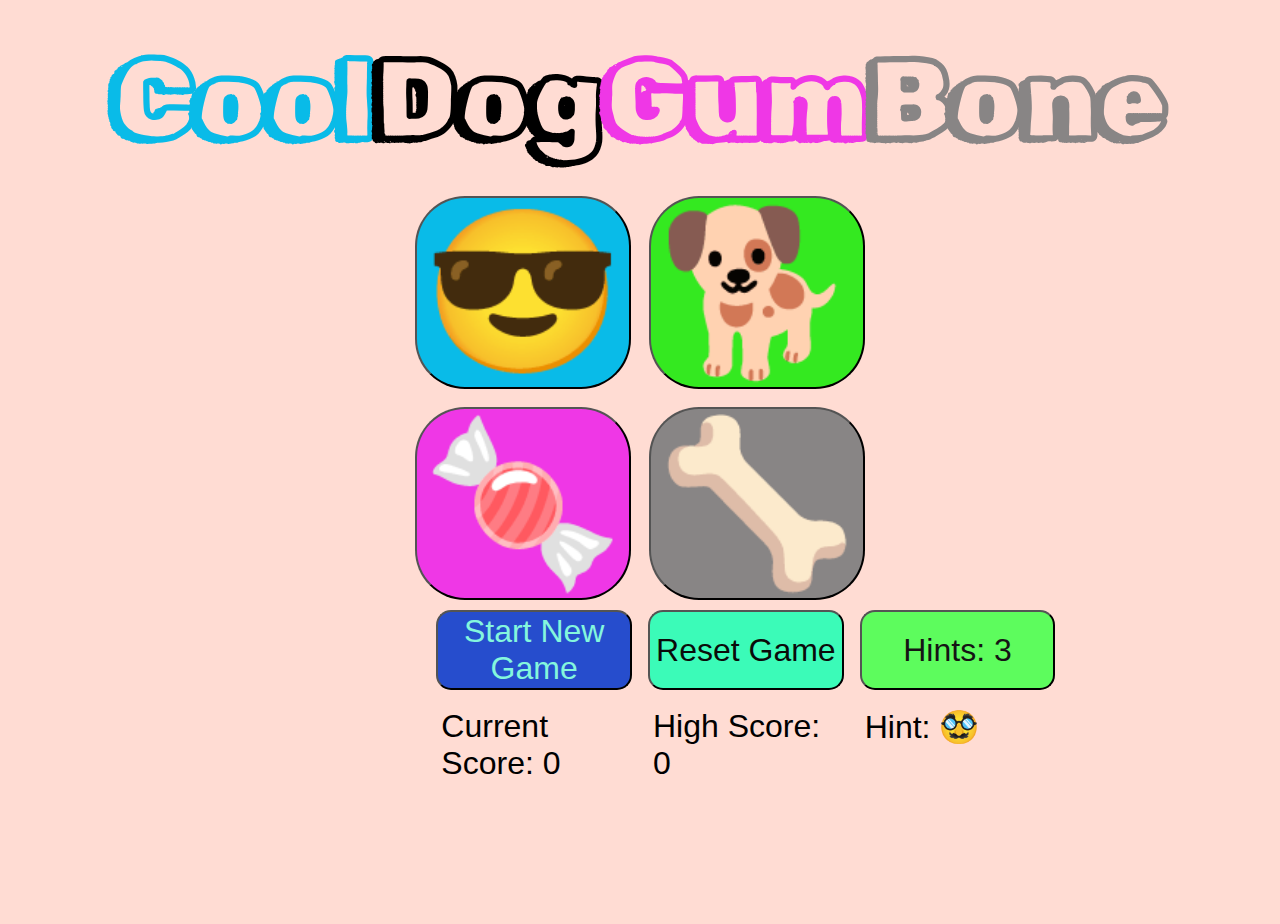
<file: index.html>
<!DOCTYPE html>
<html lang="en">
  <head>
    <meta charset="UTF-8" />
    <meta name="viewport" content="width=device-width, initial-scale=1.0" />
    <meta content="width=device-width, initial-scale=1" name="viewport" />
    <title>Cool Dog Gum Bone</title>
    <link rel="stylesheet" href="simon.css" />
    <link rel="preconnect" href="https://fonts.googleapis.com" />
    <link rel="preconnect" href="https://fonts.gstatic.com" crossorigin />
    <link
      href="https://fonts.googleapis.com/css2?family=Homemade+Apple&family=Rubik+Doodle+Shadow&display=swap"
      rel="stylesheet"
    />
  </head>
  <body>
    <div id="pageContainerMobile">
      <div id="h1Container">
        <h1 class="h1Cool">Cool</h1>
        <h1 class="h1Dog">Dog</h1>
        <h1 class="h1Gum">Gum</h1>
        <h1 class="h1Bone">Bone</h1>
      </div>

      <div id="btnContainer">
        <button id="coolBtn" class="gameBtn">😎</button>
        <button id="dogBtn" class="gameBtn">🐕</button>
        <button id="gumBtn" class="gameBtn">🍬</button>
        <button id="boneBtn" class="gameBtn">🦴</button>
      </div>

      <div id="startHintRestartContainer">
        <button id="startGameBtn">Start New Game</button>
        <button id="resetBtn">Reset Game</button>
        <button id="hintBtn">Hints: 3</button>
        <div id="currentScoreDisplay">
          Current Score:
          <span id="currentScoreNums">0</span>
        </div>
        <div id="highScoreDisplay">
          High Score:
          <span id="highScoreNums">0</span>
        </div>
        <div id="hintEmojiDisplay">
          Hint: 🥸
          <span id="hintEmojis"></span>
        </div>
      </div>
    </div>

    <script src="./howler.js-master/dist/howler.min.js"></script>
    <script src="simon.js"></script>
  </body>
</html>
</file>
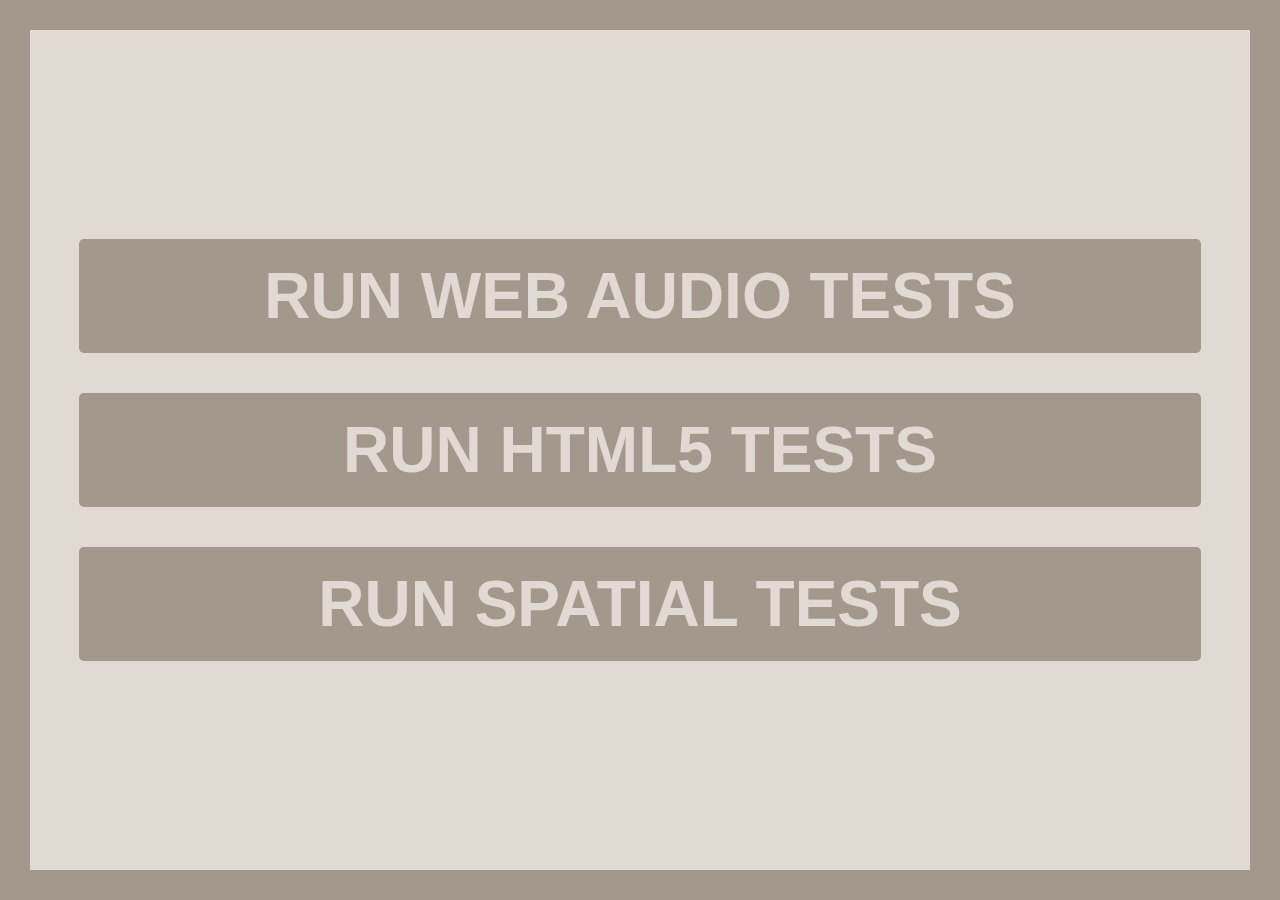
<file: howler.js-master/tests/index.html>
<!doctype html>
<html lang="en">
<head>
  <meta charset="utf-8">
  <title>Howler.js Tests</title>
  <link rel="stylesheet" href="./css/styles.css">
</head>
<body>
  <div id="container">
    <button class="button" id="webaudio">RUN WEB AUDIO TESTS</button>
    <button class="button" id="html5">RUN HTML5 TESTS</button>
    <button class="button" id="spatial">RUN SPATIAL TESTS</button>
  </div>

  <script>
    document.getElementById('webaudio').onclick = function() {
      window.location = 'core.webaudio.html';
    };

    document.getElementById('html5').onclick = function() {
      window.location = 'core.html5audio.html';
    };

    document.getElementById('spatial').onclick = function() {
      window.location = 'spatial.html';
    };
  </script>
</body>
</html>
</file>
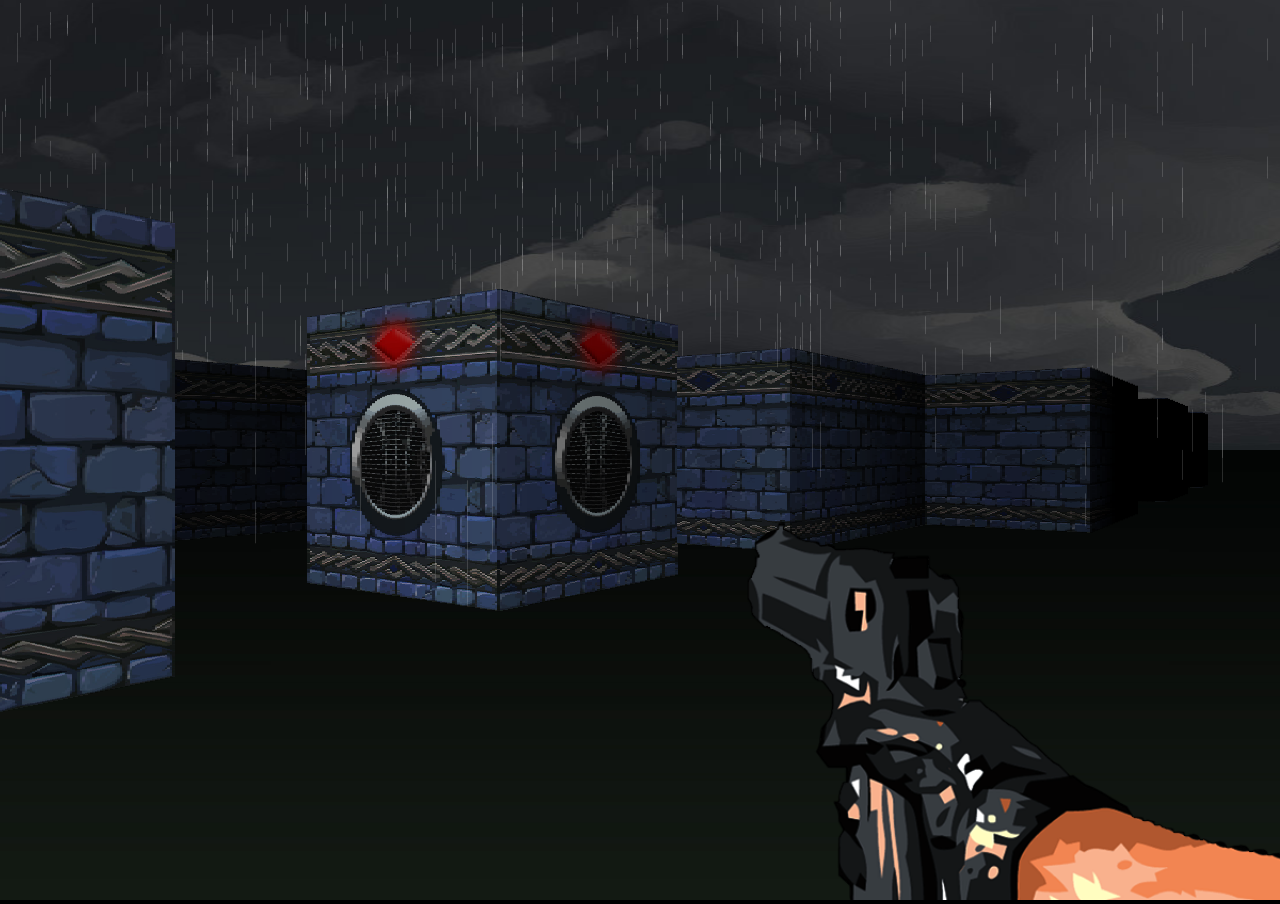
<file: howler.js-master/examples/3d/index.html>
<!doctype html>
<html lang="en">
<head>
  <meta charset="utf-8">
  <meta name="viewport" content="user-scalable=no">
  <title>Howler.js 3D Spatial Audio</title>
  <link rel="stylesheet" href="./styles.css">
</head>
<body>
  <!-- Game Canvas -->
  <canvas id="canvas" width="1" height="1">

  <!-- Scripts -->
  <script src="../../src/howler.core.js"></script>
  <script src="../../src/plugins/howler.spatial.js"></script>
  <script src="./js/sound.js"></script>
  <script src="./js/player.js"></script>
  <script src="./js/controls.js"></script>
  <script src="./js/texture.js"></script>
  <script src="./js/map.js"></script>
  <script src="./js/camera.js"></script>
  <script src="./js/game.js"></script>
</body>
</html>
</file>
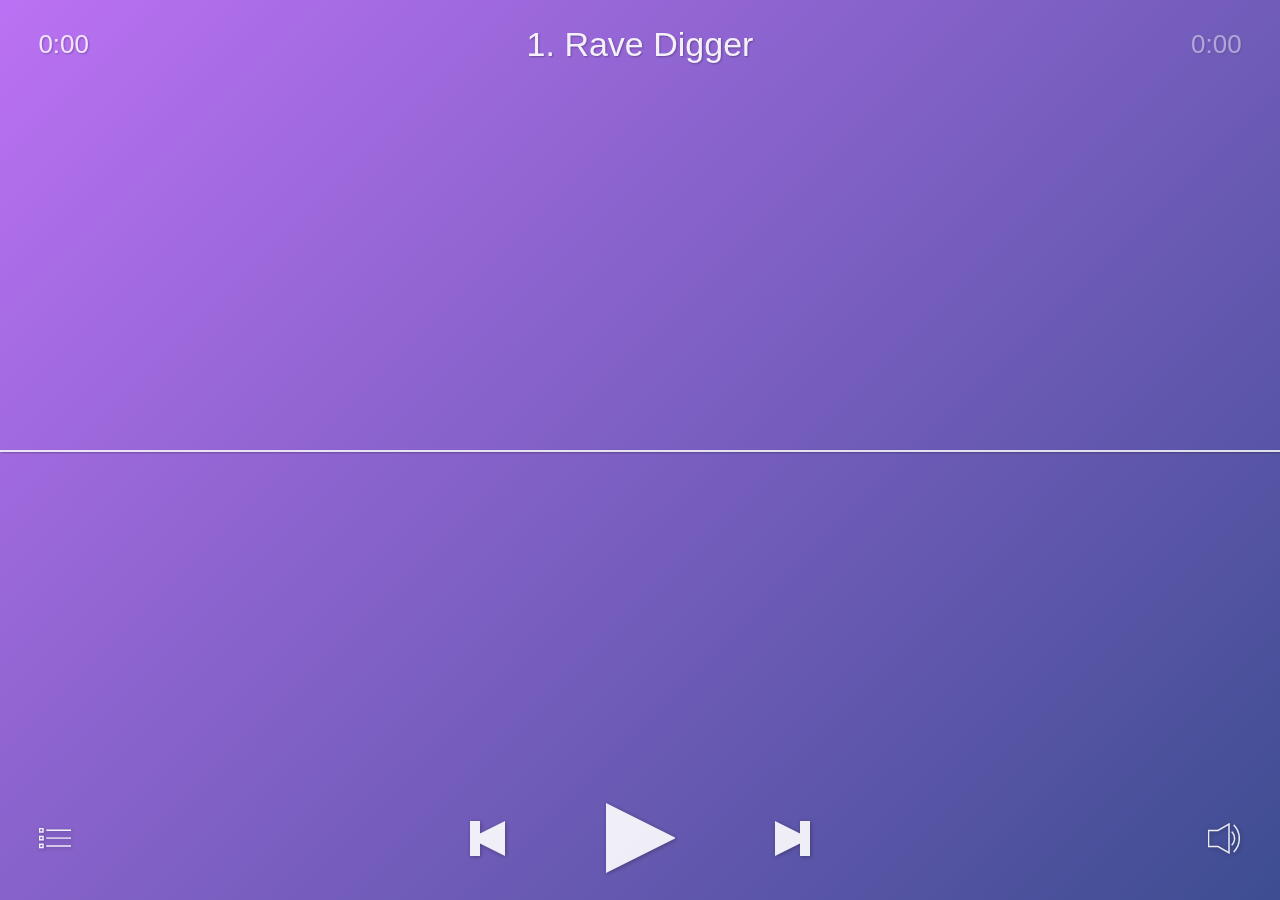
<file: howler.js-master/examples/player/index.html>
<!doctype html>
<html lang="en">
<head>
  <meta charset="utf-8">
  <meta name="viewport" content="user-scalable=no">
  <title>Howler.js Audio Player</title>
  <link rel="stylesheet" href="./styles.css">
</head>
<body>
  <!-- Top Info -->
  <div id="title">
    <span id="track"></span>
    <div id="timer">0:00</div>
    <div id="duration">0:00</div>
  </div>

  <!-- Controls -->
  <div class="controlsOuter">
    <div class="controlsInner">
      <div id="loading"></div>
      <div class="btn" id="playBtn"></div>
      <div class="btn" id="pauseBtn"></div>
      <div class="btn" id="prevBtn"></div>
      <div class="btn" id="nextBtn"></div>
    </div>
    <div class="btn" id="playlistBtn"></div>
    <div class="btn" id="volumeBtn"></div>
  </div>

  <!-- Progress -->
  <div id="waveform"></div>
  <div id="bar"></div>
  <div id="progress"></div>

  <!-- Playlist -->
  <div id="playlist">
    <div id="list"></div>
  </div>

  <!-- Volume -->
  <div id="volume" class="fadeout">
    <div id="barFull" class="bar"></div>
    <div id="barEmpty" class="bar"></div>
    <div id="sliderBtn"></div>
  </div>

  <!-- Scripts -->
  <script src="../../src/howler.core.js"></script>
  <script src="./siriwave.js"></script>
  <script src="./player.js"></script>
</body>
</html>
</file>
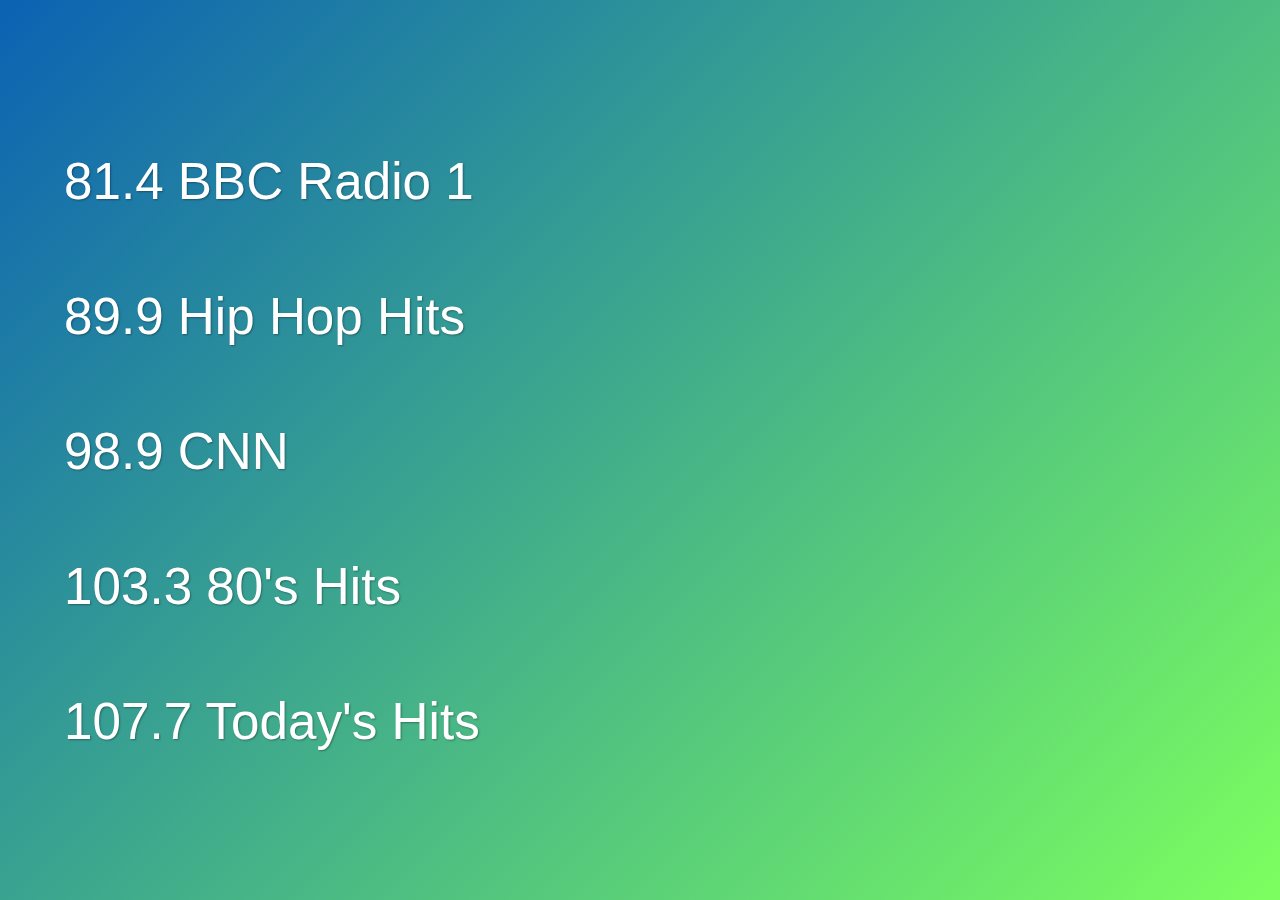
<file: howler.js-master/examples/radio/index.html>
<!doctype html>
<html lang="en">
<head>
  <meta charset="utf-8">
  <meta name="viewport" content="user-scalable=no">
  <title>Howler.js Radio</title>
  <link rel="stylesheet" href="./styles.css">
</head>
<body>
  <!-- Stations -->
  <div class="padding"></div>
  <div id="station0" class="station">
    <div class="title">
      <div id="title0" class="subtitle"></div>
      <div id="live0" class="live">LIVE</div>
      <div id="playing0" class="playing">
        <div class="rect1"></div>
        <div class="rect2"></div>
        <div class="rect3"></div>
        <div class="rect4"></div>
        <div class="rect5"></div>
      </div>
    </div>
  </div>
  <div id="station1" class="station">
    <div class="title">
      <div id="title1" class="subtitle"></div>
      <div id="live1" class="live">LIVE</div>
      <div id="playing1" class="playing">
        <div class="rect1"></div>
        <div class="rect2"></div>
        <div class="rect3"></div>
        <div class="rect4"></div>
        <div class="rect5"></div>
      </div>
    </div>
  </div>
  <div id="station2" class="station">
    <div class="title">
      <div id="title2" class="subtitle"></div>
      <div id="live2" class="live">LIVE</div>
      <div id="playing2" class="playing">
        <div class="rect1"></div>
        <div class="rect2"></div>
        <div class="rect3"></div>
        <div class="rect4"></div>
        <div class="rect5"></div>
      </div>
    </div>
  </div>
  <div id="station3" class="station">
    <div class="title">
      <div id="title3" class="subtitle"></div>
      <div id="live3" class="live">LIVE</div>
      <div id="playing3" class="playing">
        <div class="rect1"></div>
        <div class="rect2"></div>
        <div class="rect3"></div>
        <div class="rect4"></div>
        <div class="rect5"></div>
      </div>
    </div>
  </div>
  <div id="station4" class="station">
    <div class="title">
      <div id="title4" class="subtitle"></div>
      <div id="live4" class="live">LIVE</div>
      <div id="playing4" class="playing">
        <div class="rect1"></div>
        <div class="rect2"></div>
        <div class="rect3"></div>
        <div class="rect4"></div>
        <div class="rect5"></div>
      </div>
    </div>
  </div>
  <div class="padding"></div>

  <!-- Scripts -->
  <script src="../../src/howler.core.js"></script>
  <script src="./radio.js"></script>
</body>
</html>
</file>
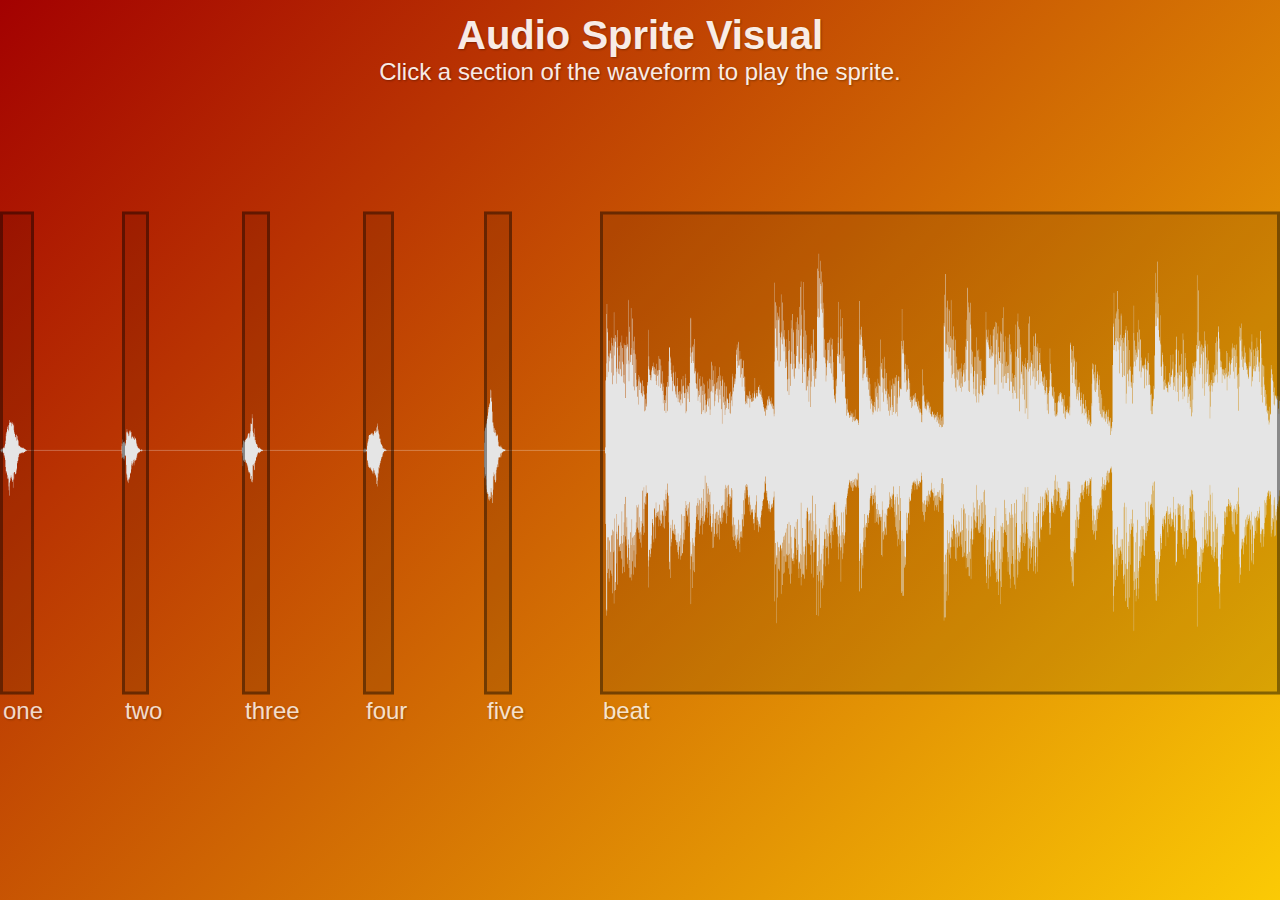
<file: howler.js-master/examples/sprite/index.html>
<!doctype html>
<html lang="en">
<head>
  <meta charset="utf-8">
  <meta name="viewport" content="user-scalable=no">
  <title>Howler.js Audio Sprite Visual</title>
  <link rel="stylesheet" href="./styles.css">
</head>
<body>
  <!-- Top Info -->
  <div class="instructions">
    <span class="title">Audio Sprite Visual</span><br>
    <span class="description">Click a section of the waveform to play the sprite.</span>
  </div>

  <!-- Waveform -->
  <div id="waveform"></div>

  <!-- Sprite Click Areas -->
  <div class="sprites">
    <div id="sprite0" class="sprite">
      <div class="sprite-label">one</div>
    </div>
    <div id="sprite1" class="sprite">
      <div class="sprite-label">two</div>
    </div>
    <div id="sprite2" class="sprite">
      <div class="sprite-label">three</div>
    </div>
    <div id="sprite3" class="sprite">
      <div class="sprite-label">four</div>
    </div>
    <div id="sprite4" class="sprite">
      <div class="sprite-label">five</div>
    </div>
    <div id="sprite5" class="sprite">
      <div class="sprite-label">beat</div>
    </div>
  </div>

  <!-- Scripts -->
  <script src="../../src/howler.core.js"></script>
  <script src="./sprite.js"></script>
</body>
</html>
</file>
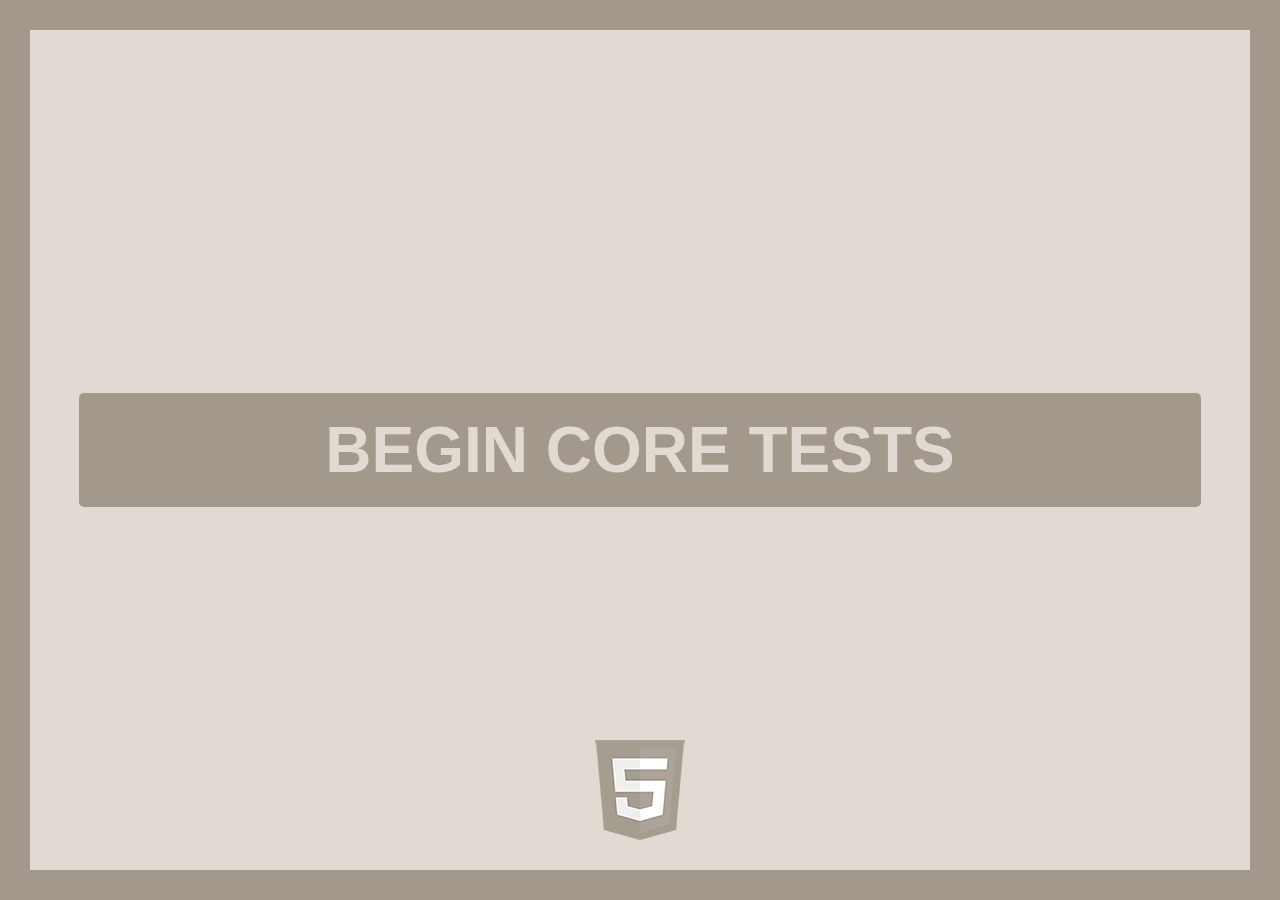
<file: howler.js-master/tests/core.html5audio.html>
<!doctype html>
<html lang="en">
<head>
  <meta charset="utf-8">
  <title>Howler.js Core HTML5 Audio Tests</title>
  <link rel="stylesheet" href="./css/styles.css">
</head>
<body>
  <div id="container">
    <div id="label"></div>
    <button class="button" id="start" disabled>LOADING...</button>
    <div id="logo"></div>
  </div>
  <script src="../src/howler.core.js"></script>
  <script src="./js/core.html5audio.js"></script>
</body>
</html>
</file>
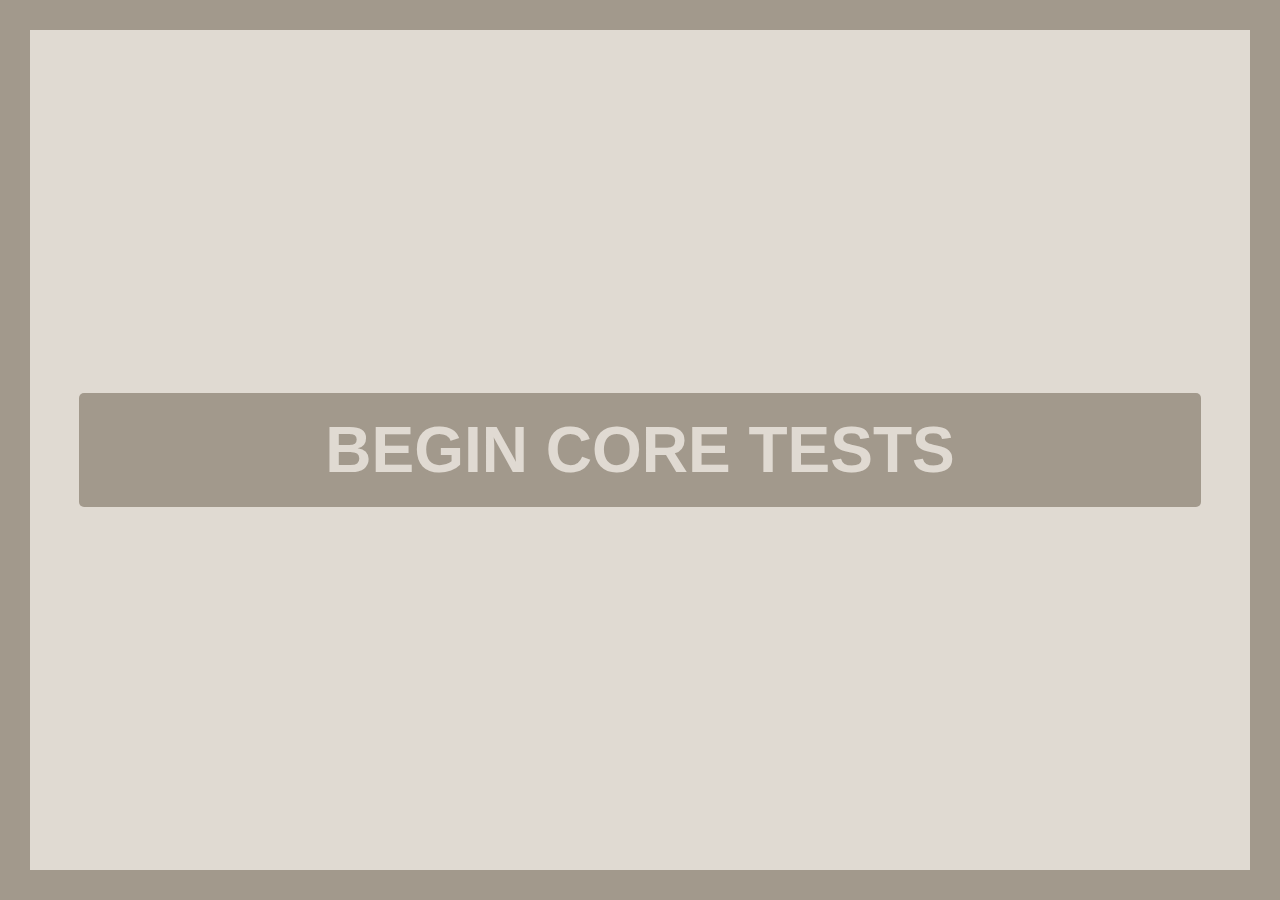
<file: howler.js-master/tests/core.webaudio.html>
<!doctype html>
<html lang="en">
<head>
  <meta charset="utf-8">
  <title>Howler.js Core Web Audio Tests</title>
  <link rel="stylesheet" href="./css/styles.css">
</head>
<body>
  <div id="container">
    <div id="label"></div>
    <button class="button" id="start" disabled>LOADING...</button>
  </div>
  <script src="../src/howler.core.js"></script>
  <script src="./js/core.webaudio.js"></script>
</body>
</html>
</file>
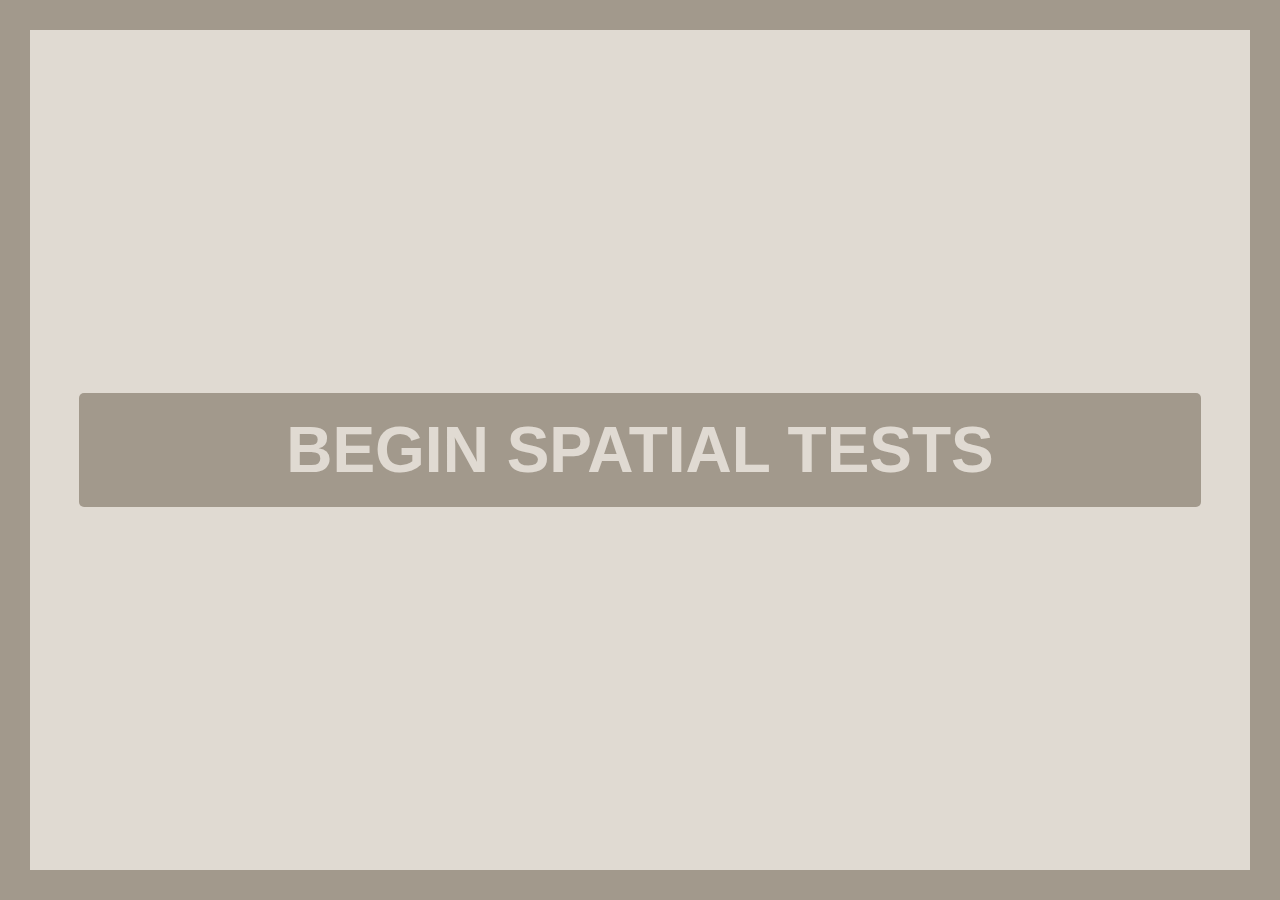
<file: howler.js-master/tests/spatial.html>
<!doctype html>
<html lang="en">
<head>
  <meta charset="utf-8">
  <title>Howler.js Spatial Plugin Tests</title>
  <link rel="stylesheet" href="./css/styles.css">
</head>
<body>
  <div id="container">
    <div id="label"></div>
    <button class="button" id="start" disabled>LOADING...</button>
  </div>
  <script src="../src/howler.core.js"></script>
  <script src="../src/plugins/howler.spatial.js"></script>
  <script src="./js/spatial.js"></script>
</body>
</html>
</file>
<file: simon.css>
#h1Container {
  font-family: "Homemade Apple", cursive;
  font-family: "Rubik Doodle Shadow", system-ui;
  font-weight: bold;
  margin: -50px;
  display: flex;
  flex-direction: row;
  justify-content: center;
  font-size: 3.5rem;
}

#pageContainer {
  display: grid;
  grid-template-columns: 1fr 1fr 1fr 1fr;
  grid-template-rows: 1fr 1fr;
  grid-gap: 0.5em;
}

#btnContainer {
  display: grid;
  grid-template-columns: 1fr 1fr 1fr 1fr 1fr 1fr;
  grid-template-rows: 1fr 1fr;
  grid-gap: 0.5em;
  grid-column: 2 / 4;
  grid-row: 1 / 3;
}

#coolBtn {
  grid-column: 3 / 4;
  grid-row: 1 / 2;
}
#dogBtn {
  grid-column: 4 / 5;
  grid-row: 1 / 2;
}
#gumBtn {
  grid-column: 3 / 4;
  grid-row: 2 / 3;
}
#boneBtn {
  grid-column: 4 / 5;
  grid-row: 2 / 3;
}

#startHintRestartContainer {
  display: grid;
  grid-template-columns: 1fr 1fr 1fr 1fr 1fr 1fr;
  grid-template-rows: 1fr 1fr 1fr;
  grid-gap: 0.5em;
  font-family: Impact, Haettenschweiler, "Arial Narrow Bold", sans-serif;
  font-size: 2rem;
  margin: 5px 5px;
}

#startGameBtn {
  background-color: rgb(38, 77, 205);
  color: hsl(167, 86%, 74%);
  font-family: Impact, Haettenschweiler, "Arial Narrow Bold", sans-serif;
  font-size: 2rem;
  border-radius: 15px;
  cursor: pointer;
  grid-column: 3 / 4;
  grid-row: 1 / 2;
}

#resetBtn {
  background-color: rgb(59, 251, 184);
  color: hsl(120, 5%, 4%);
  font-family: Impact, Haettenschweiler, "Arial Narrow Bold", sans-serif;
  font-size: 2rem;
  border-radius: 15px;
  cursor: pointer;
  grid-column: 4 / 5;
  grid-row: 1 / 2;
}

#hintBtn {
  background-color: rgb(93, 252, 93);
  color: rgb(21, 20, 20);
  font-family: Impact, Haettenschweiler, "Arial Narrow Bold", sans-serif;
  font-size: 2rem;
  border-radius: 15px;
  cursor: help;
  grid-column: 5 / 6;
  grid-row: 1 / 2;
}

#currentScoreDisplay {
  grid-column: 3 / 4;
  grid-row: 2 / 3;
  padding: 2px 2px 2px 5px;
}

#highScoreDisplay {
  grid-column: 4 / 5;
  grid-row: 2 / 3;
  padding: 2px 2px 2px 5px;
}

#hintEmojiDisplay {
  font-size: 2rem;
  grid-column: 5 / 7;
  grid-row: 2 / 3;
  padding: 2px 2px 2px 5px;
}

#hintEmojis {
  font-size: 1.5rem;
  grid-column: 5 / 7;
  grid-row: 2 / 3;
  padding: 2px 2px 2px 5px;
}

body {
  background-color: rgb(255, 220, 211);
}

.h1Cool {
  color: rgb(9, 187, 232);
}

.h1Dog {
  /* color: no value yet because it looks good as it is, tho VS Code isn't happy that I'm leaving this blank!; */
}

.h1Gum {
  color: rgb(239, 55, 230);
}

.h1Bone {
  color: rgb(136, 133, 133);
}

.gameBtn {
  font-size: 10rem;
  flex: 0 0 25%;
  margin: 5px 5px;
  border-radius: 50px;
  cursor: grab;
  transition: background-color 0.2s ease;
}

#coolBtn {
  background-color: rgb(9, 187, 232);
}

#coolBtn:hover {
  background-color: rgb(77, 201, 233);
}

#dogBtn {
  background-color: rgb(52, 233, 32);
}

#dogBtn:hover {
  background-color: rgb(122, 239, 109);
}

#gumBtn {
  background-color: rgb(239, 55, 230);
}

#gumBtn:hover {
  background-color: rgb(243, 96, 236);
}

#boneBtn {
  background-color: rgb(136, 133, 133);
}

#boneBtn:hover {
  background-color: rgb(156, 154, 154);
}

/* Compound Selectors, very cool, a technique suggested by ChatGPT while I was having issues overriding coolBtn's background-color! */

#coolBtn.coolBtnActive {
  background-color: rgb(253, 251, 251);
}
#dogBtn.dogBtnActive {
  background-color: rgb(253, 251, 251);
}

#gumBtn.gumBtnActive {
  background-color: rgb(253, 251, 251);
}

#boneBtn.boneBtnActive {
  background-color: rgb(253, 251, 251);
}

#btnContainer.allButtonsCorrect {
  background-color: rgb(88, 234, 31);
  border-radius: 90%;
}

#btnContainer.allButtonsIncorrect {
  background-color: rgb(255, 16, 16);
  border-radius: 90%;
}

#hintBtn.hintYellow {
  background-color: yellow;
}

#hintBtn.hintRed1 {
  background-color: rgb(247, 39, 39);
}

#hintBtn.hintRed2 {
  background-color: rgb(247, 25, 25);
}

#hintBtn.hintRed3 {
  background-color: rgb(247, 6, 6);
}
#hintBtn.hintPink1 {
  background-color: rgb(238, 56, 238);
}

@media only screen and (max-width: 500px) {
  #startHintRestartContainer {
    display: grid;
    grid-template-columns: 1fr;
    grid-gap: 10px;
    padding: 10px;
  }

  #startGameBtn,
  #resetBtn,
  #hintBtn {
    font-size: 1em;
    padding: 10px;
    width: 100%;
    touch-action: manipulation;
  }

  #pageContainerMobile {
    display: inline-block;
  }

  body {
    font-size: 1rem;
    width: 100vw;
    height: 100vw;
  }

  #h1Container {
    font-size: 1rem;
    margin: 20px;
  }

  #btnContainer {
    justify-content: start;
    align-items: center;
    font-size: 1rem;
    width: 50%;
    height: 50%;
    margin: 25px 0px 45px 0px;
    margin-left: 2rem;
  }

  /* Added 'touch-action: manipulation;' to disable the 'double-tap' zoom feature on mobile devices. */

  .gameBtn {
    align-items: start;
    font-size: 4rem;
    flex: 1;
    margin: 2px 2px;
    border-radius: 25px;
    touch-action: manipulation;
  }

  #hintEmojiDisplay {
    font-size: 15px;
  }

  #hintEmojis {
    font-size: 15px;
  }
}
</file>
<file: howler.js-master/tests/css/styles.css>
html {
  width: 100%;
  height: 100%;  
  overflow: hidden;
  padding: 0;
  margin: 0;
  outline: 0;
}

body {
  width: 100%;
  height: 100%;
  overflow: hidden;
  background: #e0dad2;
  border: 30px solid #a2998c;
  margin: 0;
  padding: 0;
  outline: 0;
  font-family: 'Lucida Grande', Arial;
  font-weight: bold;
  font-size: 50px;
  font-size: 7vw;
  color: #a2998c;
  -moz-box-sizing: border-box;
  -webkit-box-sizing: border-box;
  box-sizing: border-box;
  -moz-user-select: none;
  -webkit-user-select: none;
  user-select: none;
  cursor: default;
}

/* Main Components */
#container {
  width: 100%;
  height: 100%;
  text-align: center;
}
.button{
  background: #a2998c;
  border: none;
  outline: 0;
  padding: 20px 50px;
  margin: 0;
  font-family: 'Lucida Grande', Arial;
  font-weight: bold;
  font-size: 40px;
  font-size: 5vw;
  color: #e0dad2;
  border-radius: 5px;
  width: 92%;
  margin: 20px 0;
}
.button:hover {
  background: #91887b;
  cursor: pointer;
}
.button[disabled] {
  pointer-events: none;
  opacity: 0.5;
}
#logo {
  background-image: url('[data-uri]');
  width: 100px;
  height: 100px;
  position: absolute;
  bottom: 60px;
  left: 50%;
  margin: 0 -50px 0 -50px;
}

/* index.html */
#container {
  display: -webkit-box;
  display: -ms-flexbox;
  display: -webkit-flex;
  display: flex;
  -webkit-flex-direction: column;
  -webkit-box-direction: column;
  -ms-flex-direction: column;
  flex-direction: column;
  -webkit-justify-content: center;
  -webkit-box-pack: center;
  -ms-flex-pack: center;
  justify-content: center;
  -webkit-box-align: center;
  -webkit-align-items: center;
  -ms-flex-align: center;
  align-items: center;
}

@media screen and (max-height: 400px) {
  .button {
    padding: 5px;
  }
}
</file>
<file: howler.js-master/examples/3d/styles.css>
html {
  width: 100%;
  height: 100%;  
  overflow: hidden;
  padding: 0;
  margin: 0;
  outline: 0;
}

body {
  width: 100%;
  height: 100%;
  padding: 0;
  margin: 0;
  overflow: hidden;
  background: #000;
  -webkit-user-select: none;
  user-select: none;
  -webkit-tap-highlight-color: rgba(255, 255, 255, 0);
}

#canvas {
  width: 100%;
  height: 100%;
}
</file>
<file: howler.js-master/examples/player/styles.css>
html {
  width: 100%;
  height: 100%;  
  overflow: hidden;
  padding: 0;
  margin: 0;
  outline: 0;
}

body {
  width: 100%;
  height: 100%;
  padding: 0;
  margin: 0;
  overflow: hidden;
  background: #bb71f3;
  background: -moz-linear-gradient(-45deg, #bb71f3 0%, #3d4d91 100%);
  background: -webkit-linear-gradient(-45deg, #bb71f3 0%, #3d4d91 100%);
  background: linear-gradient(135deg, #bb71f3 0%, #3d4d91 100%);
  filter: progid:DXImageTransform.Microsoft.gradient(startColorstr='#bb71f3', endColorstr='#3d4d91', GradientType=1);
  font-family: "Helvetica Neue", "Futura", "Trebuchet MS", Arial;
  -webkit-user-select: none;
  user-select: none;
  -webkit-tap-highlight-color: rgba(255, 255, 255, 0);
}

/* Top Info */
#title {
  position: absolute;
  width: 100%;
  top: 3%;
  line-height: 34px;
  height: 34px;
  text-align: center;
  font-size: 34px;
  opacity: 0.9;
  font-weight: 300;
  color: #fff;
  text-shadow: 1px 1px 2px rgba(0, 0, 0, 0.33);
}
#timer {
  position: absolute;
  top: 0;
  left: 3%;
  text-align: left;
  font-size: 26px;
  opacity: 0.9;
  font-weight: 300;
  color: #fff;
  text-shadow: 1px 1px 2px rgba(0, 0, 0, 0.33);
}
#duration {
  position: absolute;
  top: 0;
  right: 3%;
  text-align: right;
  font-size: 26px;
  opacity: 0.5;
  font-weight: 300;
  color: #fff;
  text-shadow: 1px 1px 2px rgba(0, 0, 0, 0.33);
}

/* Controls */
.controlsOuter {
  position: absolute;
  width: 100%;
  height: 70px;
  bottom: 3%;
}
.controlsInner {
  position: absolute;
  width: 340px;
  height: 70px;
  left: 50%;
  margin: 0 -170px;
}
.btn {
  position: absolute;
  cursor: pointer;
  opacity: 0.9;
  -webkit-filter: drop-shadow(1px 1px 2px rgba(0, 0, 0, 0.33));
  filter: drop-shadow(1px 1px 2px rgba(0, 0, 0, 0.33));
  -webkit-user-select: none;
  user-select: none;
}
.btn:hover {
  opacity: 1;
}
#playBtn {
  background-image: url('[data-uri]');
  width: 69px;
  height: 70px;
  left: 50%;
  margin: auto -34.5px;
}
#pauseBtn {
  background-image: url('[data-uri]');
  width: 69px;
  height: 70px;
  left: 50%;
  margin: auto -34.5px;
  display: none;
}
#prevBtn {
  background-image: url('[data-uri]');
  width: 35px;
  height: 35px;
  left: 0;
  top: 50%;
  margin: -17.5px auto;
}
#nextBtn {
  background-image: url('[data-uri]');
  width: 35px;
  height: 35px;
  right: 0;
  top: 50%;
  margin: -17.5px auto;
}
#playlistBtn {
  background-image: url('[data-uri]');
  width: 35px;
  height: 35px;
  top: 50%;
  left: 3%;
  margin: -17.5px auto;
}
#volumeBtn {
  background-image: url('[data-uri]');
  width: 35px;
  height: 35px;
  top: 50%;
  right: 3%;
  margin: -17.5px auto;
}

/* Progress */
#waveform {
  width: 100%;
  height: 30%;
  position: absolute;
  left: 0;
  top: 50%;
  margin: -15% auto;
  display: none;
  cursor: pointer;
  opacity: 0.8;
  -webkit-user-select: none;
  user-select: none;
}
#waveform:hover {
  opacity: 1;
}
#bar {
  position: absolute;
  top: 50%;
  left: 0;
  width: 100%;
  height: 2px;
  background-color: rgba(255, 255, 255, 0.9);
  box-shadow: 1px 1px 2px rgba(0, 0, 0, 0.33);
  opacity: 0.9;
}
#progress {
  position: absolute;
  top: 0;
  left: 0;
  width: 0%;
  height: 100%;
  background-color: rgba(0, 0, 0, 0.1);
  z-index: -1;
}

/* Loading */
#loading {
  position: absolute;
  left: 50%;
  top: 50%;
  margin: -35px;
  width: 70px;
  height: 70px;
  background-color: #fff;
  border-radius: 100%;  
  -webkit-animation: sk-scaleout 1.0s infinite ease-in-out;
  animation: sk-scaleout 1.0s infinite ease-in-out;
  display: none;
}
@-webkit-keyframes sk-scaleout {
  0% { -webkit-transform: scale(0) }
  100% {
    -webkit-transform: scale(1.0);
    opacity: 0;
  }
}
@keyframes sk-scaleout {
  0% { 
    -webkit-transform: scale(0);
    transform: scale(0);
  } 100% {
    -webkit-transform: scale(1.0);
    transform: scale(1.0);
    opacity: 0;
  }
}

/* Plylist */
#playlist {
  width: 100%;
  height: 100%;
  position: absolute;
  top: 0;
  left: 0;
  background-color: rgba(0, 0, 0, 0.5);
  display: none;
}
#list {
  width: 100%;
  height: 100%;
  position: absolute;
  top: 0;
  left: 0;
  display: -webkit-box;
  display: -ms-flexbox;
  display: flex;
  -webkit-box-orient: vertical;
  -webkit-box-direction: normal;
  -ms-flex-direction: column;
  flex-direction: column;
  -webkit-box-pack: center;
  -ms-flex-pack: center;
  justify-content: center;
  -webkit-box-align: center;
  -ms-flex-align: center;
  align-items: center;
}
.list-song {
  width: 100%;
  height: 120px;
  font-size: 50px;
  line-height: 120px;
  text-align: center;
  font-weight: bold;
  color: #fff;
  text-shadow: 1px 1px 2px rgba(0, 0, 0, 0.33);
}
.list-song:hover {
  background-color: rgba(255, 255, 255, 0.1);
  cursor: pointer;
}

/* Volume */
#volume {
  width: 100%;
  height: 100%;
  position: absolute;
  top: 0;
  left: 0;
  background-color: rgba(0, 0, 0, 0.5);
  touch-action: none;
  -webkit-user-select: none;
  -webkit-tap-highlight-color: rgba(0, 0, 0, 0);
  display: none;
}
.bar {
  position: absolute;
  top: 50%;
  left: 5%;
  margin: -5px auto;
  height: 10px;
  background-color: rgba(255, 255, 255, 0.9);
  box-shadow: 1px 1px 2px rgba(0, 0, 0, 0.33);
}
#barEmpty {
  width: 90%;
  opacity: 0.5;
  box-shadow: none;
  cursor: pointer;
}
#barFull {
  width: 90%;
}
#sliderBtn {
  width: 50px;
  height: 50px;
  position: absolute;
  top: 50%;
  left: 93.25%;
  margin: -25px auto;
  background-color: rgba(255, 255, 255, 0.8);
  box-shadow: 1px 1px 5px rgba(0, 0, 0, 0.33);
  border-radius: 25px;
  cursor: pointer;
}

/* Fade-In */
.fadeout {
  webkit-animation: fadeout 0.5s;
  -ms-animation: fadeout 0.5s;
  animation: fadeout 0.5s;
}
.fadein {
  webkit-animation: fadein 0.5s;
  -ms-animation: fadein 0.5s;
  animation: fadein 0.5s;
}
@keyframes fadein {
  from { opacity: 0; }
  to   { opacity: 1; }
}
@-webkit-keyframes fadein {
  from { opacity: 0; }
  to   { opacity: 1; }
}
@-ms-keyframes fadein {
  from { opacity: 0; }
  to   { opacity: 1; }
}
@keyframes fadeout {
  from { opacity: 1; }
  to   { opacity: 0; }
}
@-webkit-keyframes fadeout {
  from { opacity: 1; }
  to   { opacity: 0; }
}
@-ms-keyframes fadeout {
  from { opacity: 1; }
  to   { opacity: 0; }
}
</file>
<file: howler.js-master/examples/radio/styles.css>
html {
  width: 100%;
  height: 100%;  
  overflow: hidden;
  padding: 0;
  margin: 0;
  outline: 0;
}

body {
  width: 100%;
  height: 100%;
  padding: 0;
  margin: 0;
  overflow: hidden;
  background: #0b62b3;
  background: -moz-linear-gradient(-45deg, #0b62b3 0%, #7dff5f 100%);
  background: -webkit-linear-gradient(-45deg, #0b62b3 0%, #7dff5f 100%);
  background: linear-gradient(135deg, #0b62b3 0%, #7dff5f 100%);
  filter: progid:DXImageTransform.Microsoft.gradient(startColorstr='#0b62b3', endColorstr='#7dff5f', GradientType=1);
  font-family: "Helvetica Neue", "Futura", "Trebuchet MS", Arial;
  -webkit-user-select: none;
  user-select: none;
  -webkit-tap-highlight-color: rgba(255, 255, 255, 0);
}

/* Stations */
.padding {
  width: 100%;
  height: 12.5%;
}
.station {
  position: relative;
  width: 100%;
  height: 15%;
  display: -webkit-box;
  display: -ms-flexbox;
  display: -webkit-flex;
  display: flex;
  -webkit-flex-direction: column;
  -webkit-box-direction: column;
  -ms-flex-direction: column;
  flex-direction: column;
  -webkit-justify-content: center;
  -webkit-box-pack: center;
  -ms-flex-pack: center;
  justify-content: center;
  padding-left: 5%;
  cursor: pointer;
  box-sizing: border-box;
}
.station:hover {
  background-color: rgba(255, 255, 255, 0.1);
}
.title {
  font-size: 4vw;
  line-height: 4vw;
  font-weight: 300;
  color: #fff;
  text-shadow: 1px 1px 2px rgba(0, 0, 0, 0.33);
}
.subtitle {
  display: inline-block;
  vertical-align: middle;
}
.live {
  width: 8vw;
  height: 3vw;
  background-color: #cc1919;
  border-radius: 3px;
  font-weight: bold;
  color: #fff;
  font-size: 2.25vw;
  line-height: 3vw;
  display: inline-block;
  text-align: center;
  opacity: 0;
  text-shadow: none;
}

/* Playing Animation */
.playing {
  position: absolute;
  right: 5%;
  top: 50%;
  margin: -20px auto;
  width: 50px;
  height: 40px;
  text-align: center;
  font-size: 10px;
  -webkit-transition: all 0.2s ease;
  transition: all 0.2s ease;
  display: none;
}
.playing > div {
  background-color: #fff;
  height: 100%;
  width: 6px;
  display: inline-block;
  -webkit-transition: all 0.2s ease;
  transition: all 0.2s ease;
  -webkit-animation: wavy 1s ease infinite forwards;
  animation: wavy 1s ease infinite forwards;
  -webkit-transform-origin: 50% 50%;
  transform-origin: 50% 50%;
  box-shadow: 1px 1px 2px rgba(0, 0, 0, 0.33);
}
.playing .rect2 {
  -webkit-animation-delay: 0.25s;
  animation-delay: 0.25s;
}
.playing .rect3 {
  -webkit-animation-delay: 0.5s;
  animation-delay: 0.5s;
}
.playing .rect4 {
  -webkit-animation-delay: 0.75s;
  animation-delay: 0.75s;
}
.playing .rect5 {
  -webkit-animation-delay: 1.0s;
  animation-delay: 1.0s;
}
@-webkit-keyframes wavy {
  0% {
    -webkit-transform: scaleY(1);
    transform: scaleY(1);
  }
  50% {
    -webkit-transform: scaleY(0.6);
    transform: scaleY(0.6);
  }
  100% {
    -webkit-transform: scaleY(1);
    transform: scaleY(1);
  }
}
@keyframes wavy {
  0% {
    -webkit-transform: scaleY(1);
    transform: scaleY(1);
  }
  50% {
    -webkit-transform: scaleY(0.6);
    transform: scaleY(0.6);
  }
  100% {
    -webkit-transform: scaleY(1);
    transform: scaleY(1);
  }
}
</file>
<file: howler.js-master/examples/sprite/styles.css>
html {
  width: 100%;
  height: 100%;  
  overflow: hidden;
  padding: 0;
  margin: 0;
  outline: 0;
}

body {
  width: 100%;
  height: 100%;
  font-size: 100%;
  padding: 0;
  margin: 0;
  overflow: hidden;
  background: #a30101;
  background: -moz-linear-gradient(-45deg, #a30101 0%, #fbca05 100%);
  background: -webkit-linear-gradient(-45deg, #a30101 0%, #fbca05 100%);
  background: linear-gradient(135deg, #a30101 0%, #fbca05 100%);
  filter: progid:DXImageTransform.Microsoft.gradient(startColorstr='#a30101', endColorstr='#fbca05', GradientType=1);
  font-family: "Helvetica Neue", "Futura", "Trebuchet MS", Arial;
  -webkit-user-select: none;
  user-select: none;
  -webkit-tap-highlight-color: rgba(255, 255, 255, 0);
}

/* Top Info */
.instructions {
  width: 100%;
  text-align: center;
  margin-top: 1%;
}
.title {
  font-size: 2.5em;
  opacity: 0.9;
  font-weight: 600;
  color: #fff;
  text-shadow: 1px 1px 2px rgba(0, 0, 0, 0.33);
}
.description {
  font-size: 1.5em;
  opacity: 0.9;
  font-weight: 300;
  color: #fff;
  text-shadow: 1px 1px 2px rgba(0, 0, 0, 0.33);
}

/* Waveform */
#waveform {
  background-image: url('[data-uri]');
  background-size: contain;
  background-repeat: no-repeat;
  background-position: center center;
  width: 100%;
  height: 100%;
  position: absolute;
  top: 0;
  left: 0;
}

/* Sprites */
.sprites {
  position: absolute;
  top: 50%;
  width: 100%;
  height: 53%;
  transform: translate(0, -50%);
  -ms-transform: translate(0, -50%);
  -webkit-transform: translate(0, -50%);
}
.progress {
  position: absolute;
  top: 0;
  left: 0;
  height: 100%;
  background-color: rgba(0, 0, 0, 0.1);
  width: 0;
}
.sprite {
  position: absolute;
  top: 0;
  background-color: rgba(0, 0, 0, 0.1);
  border: 3px solid rgba(0, 0, 0, 0.4);
  height: 100%;
  width: 0;
}
.sprite:hover {
  background-color: rgba(0, 0, 0, 0.2);
  cursor: pointer;
}
#sprite0 {
  left: 0;
}
#sprite1 {
  left: 0;
}
#sprite2 {
  left: 0;
}
#sprite3 {
  left: 0;
}
#sprite4 {
  left: 0;
}
#sprite5 {
  right: 0;
}
.sprite-label {
  font-size: 1.5em;
  opacity: 0.8;
  font-weight: 300;
  color: #fff;
  text-shadow: 1px 1px 2px rgba(0, 0, 0, 0.33);
  position: absolute;
  bottom: -33px;
  left: 0;
}

@media screen and (max-height: 480px), screen and (max-width: 670px) {
  body {
    font-size: 75%;
  }
}
</file>
